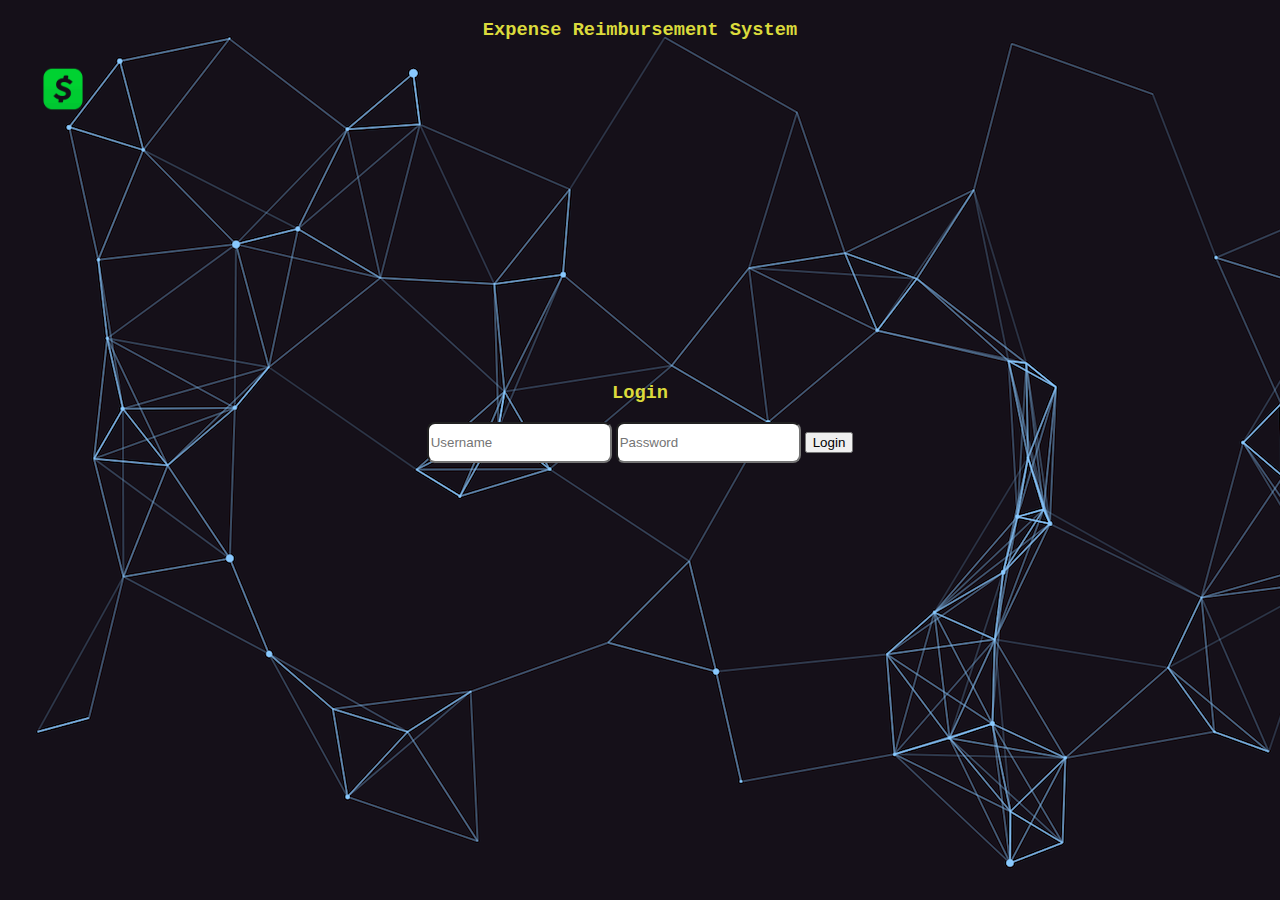
<file: Expense-Reimbursement-System/target/classes/frontend/index.html>
<!DOCTYPE html>
<html lang="en">
<head>
  <meta charset="UTF-8">
  <meta http-equiv="X-UA-Compatible" content="IE=edge">
  <meta name="viewport" content="width=device-width, initial-scale=1.0">
  <title>Login</title>

    <!-- STYLING -->
    <link href="https://cdn.jsdelivr.net/npm/bootstrap@5.1.3/dist/css/bootstrap.min.css" rel="stylesheet" integrity="sha384-1BmE4kWBq78iYhFldvKuhfTAU6auU8tT94WrHftjDbrCEXSU1oBoqyl2QvZ6jIW3" crossorigin="anonymous">
    <link rel="stylesheet" href="./style.css">
</head>
<body>
  <nav class="navbar navbar-dark bg-dark">
    <div class="container-fluid">
      <h3>Expense Reimbursement System</h3>
      <div>
        <a href="https://cash.app/$adeptHNIC"><img class="donate" src="./img/cash-app-logo.png"></a>
      </div>
    </div>
  </nav>

  <div id="login-container">
    <br>
    <div id="form-container">
      <h3>Login</h3>
      <form id="login-form" onsubmit="login(event)">
        <input type="text" class="user-input" id="username-input" placeholder="Username">
        <input type="password" class="user-input" id="password-input" placeholder="Password">
        <button type="submit" class="btn btn-primary">Login</button>
      </form>
    </div>
  </div>
  <div></div>


  <!-- SCRIPTS -->
  <script src="https://cdn.jsdelivr.net/npm/bootstrap@5.1.3/dist/js/bootstrap.bundle.min.js" integrity="sha384-ka7Sk0Gln4gmtz2MlQnikT1wXgYsOg+OMhuP+IlRH9sENBO0LRn5q+8nbTov4+1p" crossorigin="anonymous"></script>
  <script src="./script.js"></script>
</body>
</html>
</file>
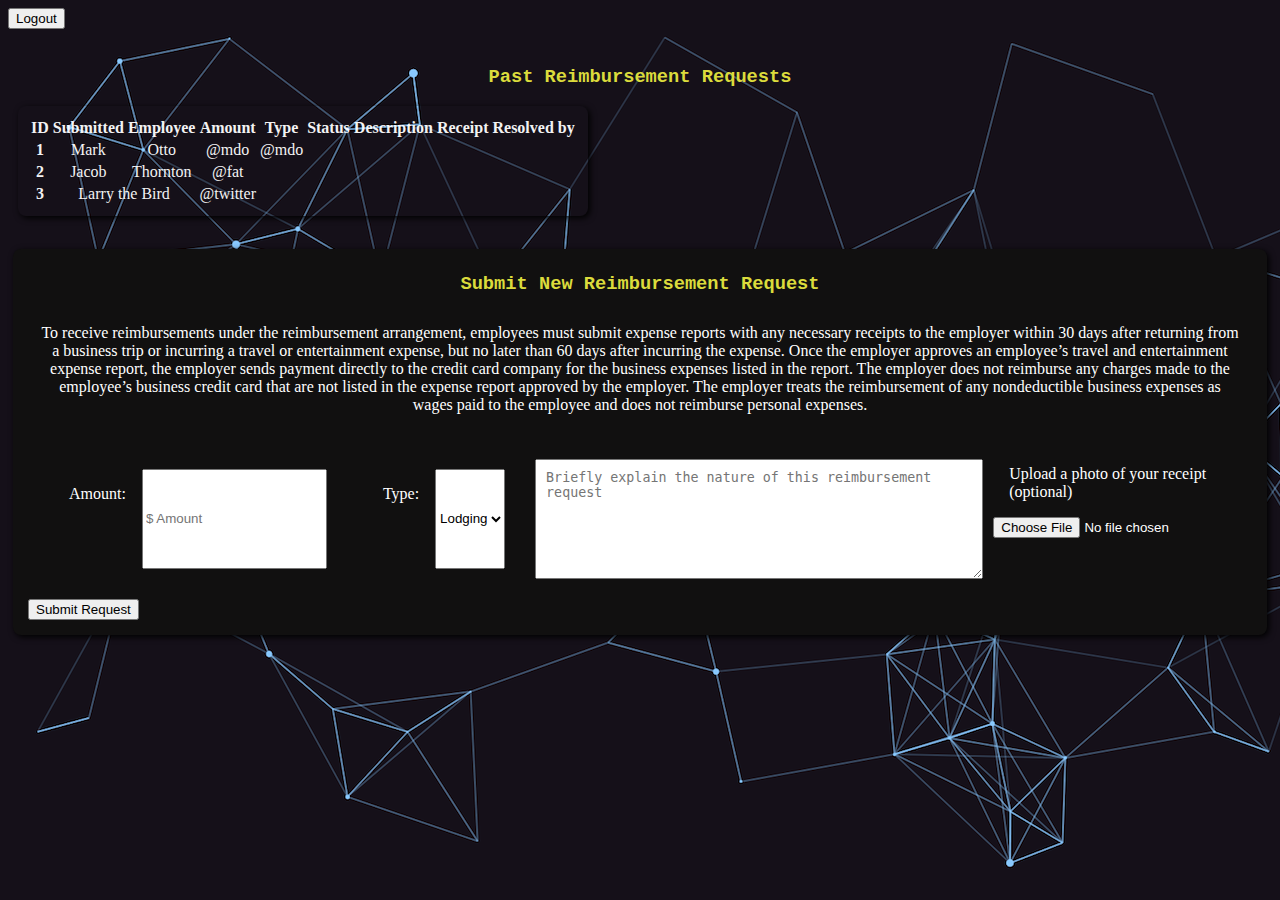
<file: Expense-Reimbursement-System/target/classes/frontend/employee-dashboard/index.html>
<!DOCTYPE html>
<html lang="en">
<head>
    <meta charset="UTF-8">
    <meta http-equiv="X-UA-Compatible" content="IE=edge">
    <meta name="viewport" content="width=device-width, initial-scale=1.0">
    <title>Employee Dashboard</title>
    <link rel="stylesheet" href="./style.css">
    <link href="https://cdn.jsdelivr.net/npm/bootstrap@5.1.3/dist/css/bootstrap.min.css" rel="stylesheet" integrity="sha384-1BmE4kWBq78iYhFldvKuhfTAU6auU8tT94WrHftjDbrCEXSU1oBoqyl2QvZ6jIW3" crossorigin="anonymous">
</head>
<body>
  <nav class="navbar navbar-dark bg-dark">
    <div class="container-fluid">
      <span class="navbar-brand mb-0 h1" id="name"></span>
      <button class="btn btn-outline-danger" onclick="logout(event)">Logout</button>
    </div>
  </nav>

  <br>

  <table class="table table-dark table-hover table table-sm" id="reimb-table">
    <h3>Past Reimbursement Requests</h3>
    <thead>
      <tr>
        <th scope="col">ID</th>
        <th scope="col">Submitted</th>
        <th scope="col">Employee</th>
        <th scope="col">Amount</th>
        <th scope="col">Type</th>
        <th scope="col">Status</th>
        <th scope="col">Description</th>
        <th scope="col">Receipt</th>
        <th scope="col">Resolved by</th>
      </tr>
    </thead>
    <tbody id="reimb-tbody">
      <tr>
        <th scope="row">1</th>
        <td>Mark</td>
        <td>Otto</td>
        <td>@mdo</td>
        <td>@mdo</td>
      </tr>
      <tr>
        <th scope="row">2</th>
        <td>Jacob</td>
        <td>Thornton</td>
        <td>@fat</td>
      </tr>
      <tr>
        <th scope="row">3</th>
        <td colspan="2">Larry the Bird</td>
        <td>@twitter</td>
      </tr>
    </tbody>
  </table>

  <br>

  <div id="form-container">
    <div class="request-header">
      <h3>Submit New Reimbursement Request</h3>
      <p id="request-description"> To receive reimbursements under the reimbursement arrangement, employees
must submit expense reports with any necessary receipts to the employer within 30
days after returning from a business trip or incurring a travel or entertainment expense,
but no later than 60 days after incurring the expense. Once the employer approves an
employee’s travel and entertainment expense report, the employer sends payment
directly to the credit card company for the business expenses listed in the report. The
employer does not reimburse any charges made to the employee’s business credit card
that are not listed in the expense report approved by the employer. The employer treats 
the reimbursement of any nondeductible business expenses as wages paid to the
employee and does not reimburse personal expenses.
      </p>
    </div>
    <form id="usrform" onsubmit="createReimbursement()">

      <span class="input-type">
        <div class="input-pair">
          <p class="input-label">Amount:</p>
        <input type="number" id="reimb-amount" placeholder="$ Amount" required>
        </div>

        <div class="input-pair">
          <p class="input-label">Type:</p>
        <select id="reimb-type" name="type">
          <option value="1">Lodging</option>
          <option value="2">Travel</option>
          <option value="3">Food</option>
          <option value="4">Other</option>
        </select>
        </div>

        <textarea name="comment" id="reimb-description" maxlength="150" rows="3" cols="60" form="usrform" placeholder="Briefly explain the nature of this reimbursement request"></textarea>

        <div id="input-pair">
          <p class="input-label">Upload a photo of your receipt (optional)</p>
          <input type="file" id="reimb-receipt" name="filename">
        </div>
      </span>

      <input type="submit" value="Submit Request">
    
      </form>
  </div>

  <script src="./script.js"></script>
</body>
</html>
</file>
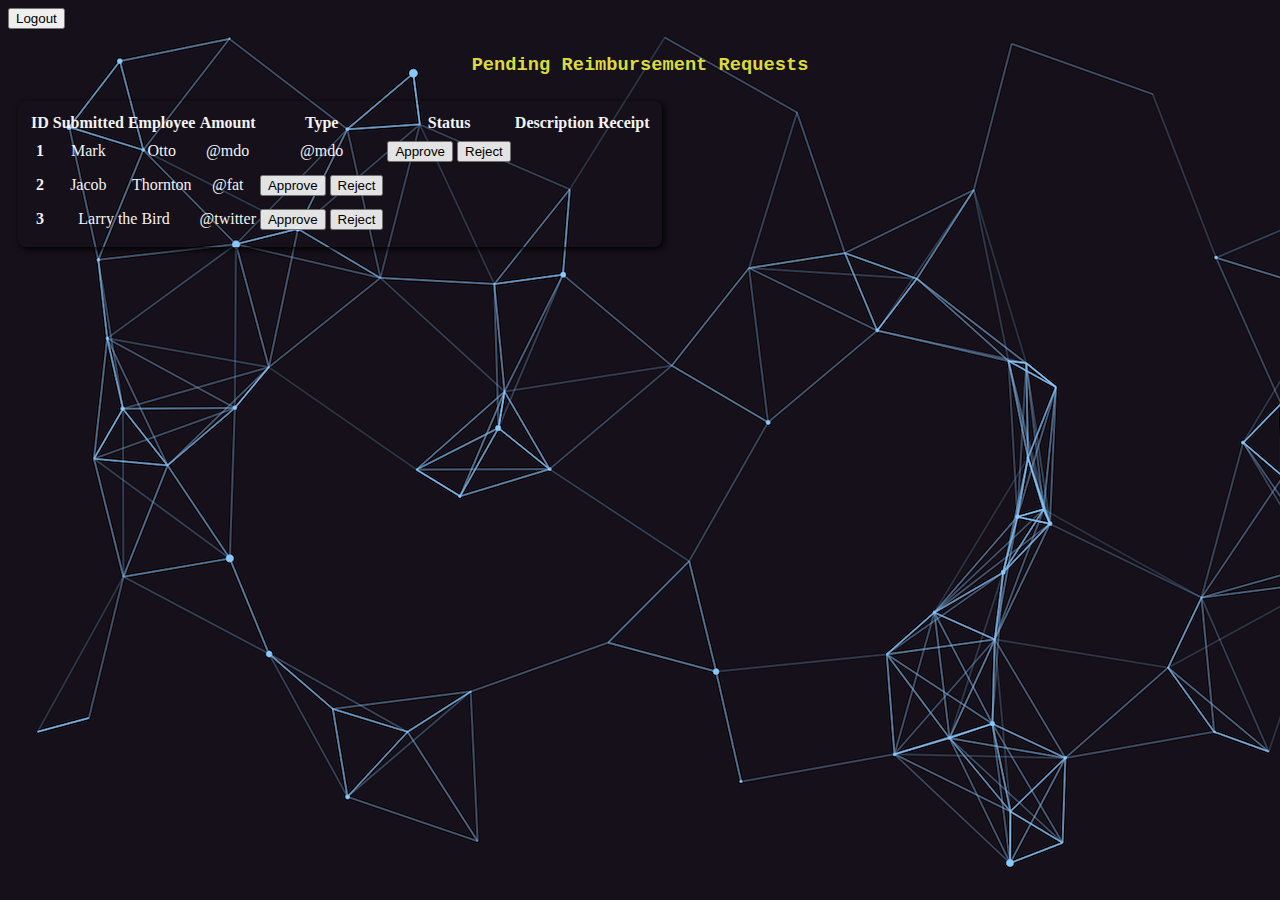
<file: Expense-Reimbursement-System/target/classes/frontend/manager-dashboard/index.html>
<!DOCTYPE html>
<html lang="en">
<head>
    <meta charset="UTF-8">
    <meta http-equiv="X-UA-Compatible" content="IE=edge">
    <meta name="viewport" content="width=device-width, initial-scale=1.0">
    <title>Manager Dashboard</title>
    <link rel="stylesheet" href="./style.css">
    <link href="https://cdn.jsdelivr.net/npm/bootstrap@5.1.3/dist/css/bootstrap.min.css" rel="stylesheet" integrity="sha384-1BmE4kWBq78iYhFldvKuhfTAU6auU8tT94WrHftjDbrCEXSU1oBoqyl2QvZ6jIW3" crossorigin="anonymous">
</head>
<body>
  <nav class="navbar navbar-dark bg-dark">
    <div class="container-fluid">
      <span class="navbar-brand mb-0 h1" id="name"></span>
      <button class="btn btn-outline-danger" onclick="logout(event)">Logout</button>
    </div>
  </nav>


  
  <table class="table table-dark table-hover" id="reimb-table">
    <h3>Pending Reimbursement Requests</h3>
    <thead>
      <tr>
        <th scope="col">ID</th>
        <th scope="col">Submitted</th>
        <th scope="col">Employee</th>
        <th scope="col">Amount</th>
        <th scope="col">Type</th>
        <th scope="col">Status</th>
        <th scope="col">Description</th>
        <th scope="col">Receipt</th>
      </tr>
    </thead>
    <div>
      <tbody id="reimb-tbody" class="scroll">
        <tr>
          <th scope="row">1</th>
          <td>Mark</td>
          <td>Otto</td>
          <td>@mdo</td>
          <td>@mdo</td>
          <td class="float-right">
            <button type="button" class="btn btn-success"id="Approve">Approve</button>
            <button type="button" class="btn btn-danger" id="Reject">Reject</button>
        </td>
        </tr>
        <tr>
          <th scope="row">2</th>
          <td>Jacob</td>
          <td>Thornton</td>
          <td>@fat</td>
          <td class="float-right">
            <button type="button" class="btn btn-success"id="Approve">Approve</button>
            <button type="button" class="btn btn-danger" id="Reject">Reject</button>
        </td>
        </tr>
        <tr>
          <th scope="row">3</th>
          <td colspan="2">Larry the Bird</td>
          <td>@twitter</td>
          <td class="reimb-btn">
            <button type="button" class="btn btn-success">Approve</button>
            <button type="button" class="btn btn-danger" id="Reject">Reject</button>
        </td>
        </tr>
      </tbody>
    </div>

  </table>

  <script src="./script.js"></script>
</body>
</html>
</file>
<file: Expense-Reimbursement-System/target/classes/frontend/style.css>
body {
    background-image: url("./img/ers-bg.png");
    background-color: #6c3dc4;
}

#login-container{
    align-items: center;
    display: flex;
    justify-content: center;
    padding: 15%;
}

#form-container{
    margin: 50px;
    
}

input {
    height: 35px;
    border-radius: 8px;
}

h3 {
    color: rgb(219, 219, 60);
    text-align: center;
    opacity: 1.0 !important;
    font-family: 'Courier New', Courier, monospace;
}

.donate {
    height: 60px;
    width: 110px;
}
</file>
<file: Expense-Reimbursement-System/target/classes/frontend/employee-dashboard/style.css>
body {
    color: white;
    background-image: url("../img/ers-bg.png");
    background-color: #000000;
}

#header{
    padding: 5px;
    margin: 5px;
    color: white;
    font-family: -apple-system, BlinkMacSystemFont, 'Segoe UI', Roboto, Oxygen, Ubuntu, Cantarell, 'Open Sans', 'Helvetica Neue', sans-serif;
}

h3, .name {
    color: rgb(219, 219, 60);
    text-align: center;
    border-color: rgb(219, 219, 60);
    opacity: 1.0 !important;
    font-family: 'Courier New', Courier, monospace;
}

#request-description{
    padding: 10px;
    margin: 10px;
    font-size:medium;
    text-align: center;
}

.input-type{
    padding: 5px;
    margin-bottom: 5px;
    display: flex;
    justify-content: space-evenly;
}

.input-pair{
    padding: 20px;
    height: 100px;
    display: flex;
    justify-content: left;
}

#request-header{
    padding: 20px;
    margin: 20px;
    width: 100px;
    display: flex;
    justify-content: space-evenly;
}

.input-label{
    padding: 8px;
    margin: 8px;
    font-size: medium;
    opacity: 1.0;
}

#form-container{
    background-color: rgb(17, 16, 16);
    color: white;
    padding: 5px;
    margin: 5px;
    
    box-shadow: 2px 2px 6px black;
    border-radius: 8px;
}

form {
    border: #ffffff;
    padding: 10px;
    opacity: 1.0 !important;
}

#reimb-description{
    padding: 10px;
    margin: 10px;
}

.table td, thead {
    font-size: medium;
    text-align: center;
}

table{
    padding: 10px;
    margin: 10px;
    color: white;
    opacity: 1.0;
    background-color: rgba(0, 0, 0, 0) !important;
    box-shadow: 2px 2px 6px black;
    border-radius: 8px;
    opacity: .95;
}
</file>
<file: Expense-Reimbursement-System/target/classes/frontend/manager-dashboard/style.css>
body {
    color: white;
    background-image: url("../img/ers-bg.png");
    background-color: #000000;
}

#name{
    font-family: 'Courier New', Courier, monospace;
    color: rgb(219, 219, 60);
}

h3, .name {
    padding: 15px;
    margin: 10px;
    color: rgb(219, 219, 60);
    text-align: center;
    border-color: rgb(219, 219, 60);
    opacity: 1.0 !important;
    font-family: 'Courier New', Courier, monospace;
}

#header{
    padding: 5px;
    margin: 5px;
    color: white;
    font-family: -apple-system, BlinkMacSystemFont, 'Segoe UI', Roboto, Oxygen, Ubuntu, Cantarell, 'Open Sans', 'Helvetica Neue', sans-serif;
}

.table tbody {
    color: white;
    overflow: scroll;
    height: 100px;
}

table{
    padding: 10px;
    margin: 10px;
    color: white;
    opacity: 1.0;
    background-color: rgba(0, 0, 0, 0) !important;
    box-shadow: 2px 2px 6px black;
    border-radius: 8px;
    opacity: .95;
}

.table td, thead {
    font-size: medium;
    text-align: center;
}
</file>
